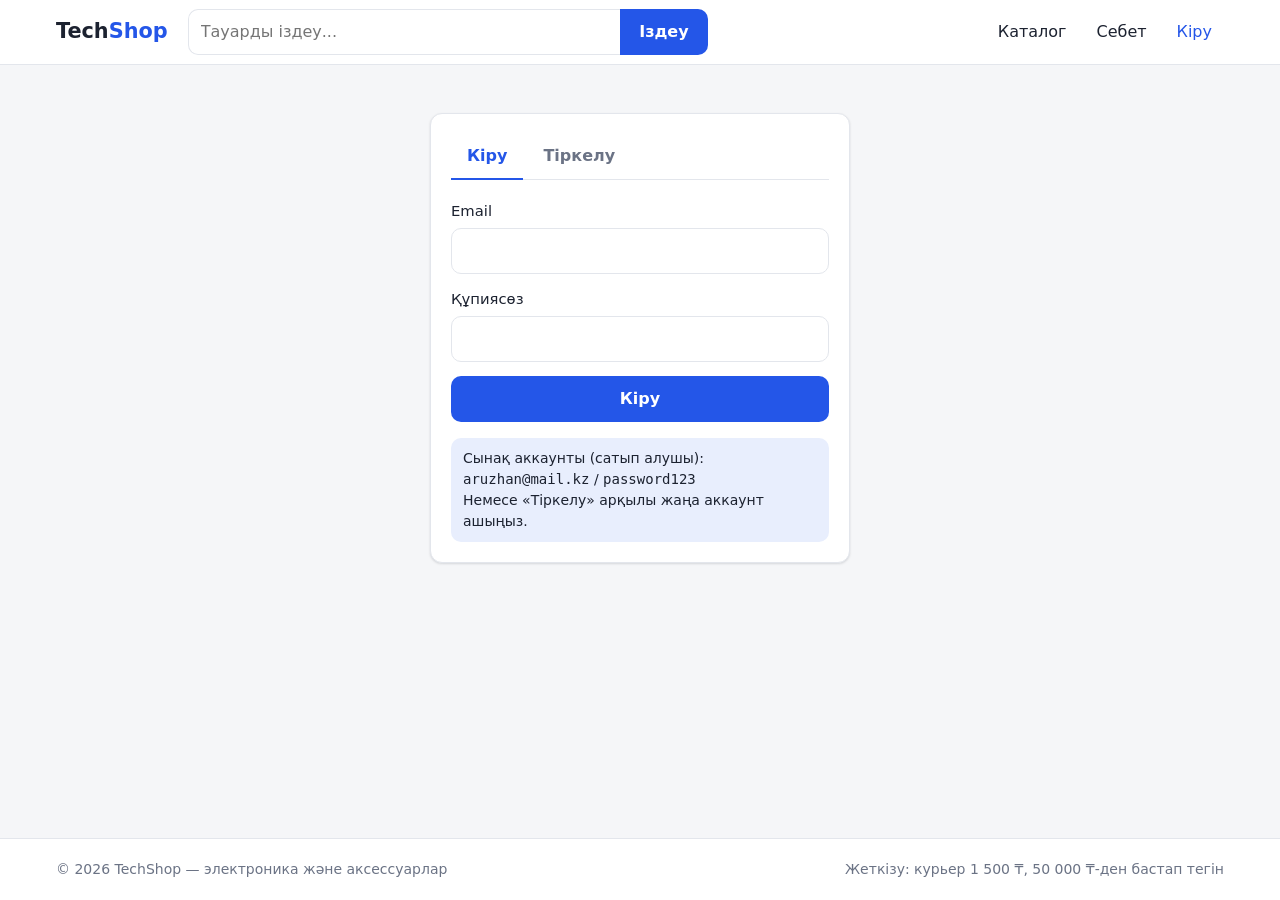
<file: frontend/account.html>
<!DOCTYPE html>
<html lang="kk">
<head>
  <meta charset="UTF-8">
  <meta name="viewport" content="width=device-width, initial-scale=1.0">
  <title>Жеке кабинет — TechShop</title>
  <link rel="stylesheet" href="css/style.css">
</head>
<body>
  <header id="site-header"></header>

  <main>
    <div class="container">
      <h1>Жеке кабинет</h1>
      <div class="tabs">
        <button type="button" class="active" data-tab="orders">Менің тапсырыстарым</button>
        <button type="button" data-tab="profile">Профиль</button>
      </div>

      <section id="tab-orders">
        <div id="orders"><div class="loading">Жүктелуде...</div></div>
      </section>

      <section id="tab-profile" class="hidden">
        <form id="profile-form" class="panel" style="max-width:520px" novalidate>
          <div class="field">
            <label>Email</label>
            <input name="email" disabled>
          </div>
          <div class="field">
            <label for="p-name">Аты-жөні</label>
            <input id="p-name" name="full_name" required>
          </div>
          <div class="field">
            <label for="p-phone">Телефон</label>
            <input id="p-phone" name="phone" type="tel">
          </div>
          <h3 style="margin-top:20px">Құпиясөзді ауыстыру</h3>
          <p class="small muted">Ауыстырмасаңыз, бос қалдырыңыз.</p>
          <div class="field">
            <label for="p-cur">Ағымдағы құпиясөз</label>
            <input id="p-cur" name="current_password" type="password" autocomplete="current-password">
          </div>
          <div class="field">
            <label for="p-new">Жаңа құпиясөз</label>
            <input id="p-new" name="new_password" type="password" autocomplete="new-password">
          </div>
          <button class="btn" type="submit">Сақтау</button>
        </form>
      </section>
    </div>
  </main>

  <footer id="site-footer"></footer>
  <script src="js/app.js"></script>
  <script src="js/account.js"></script>
</body>
</html>
</file>
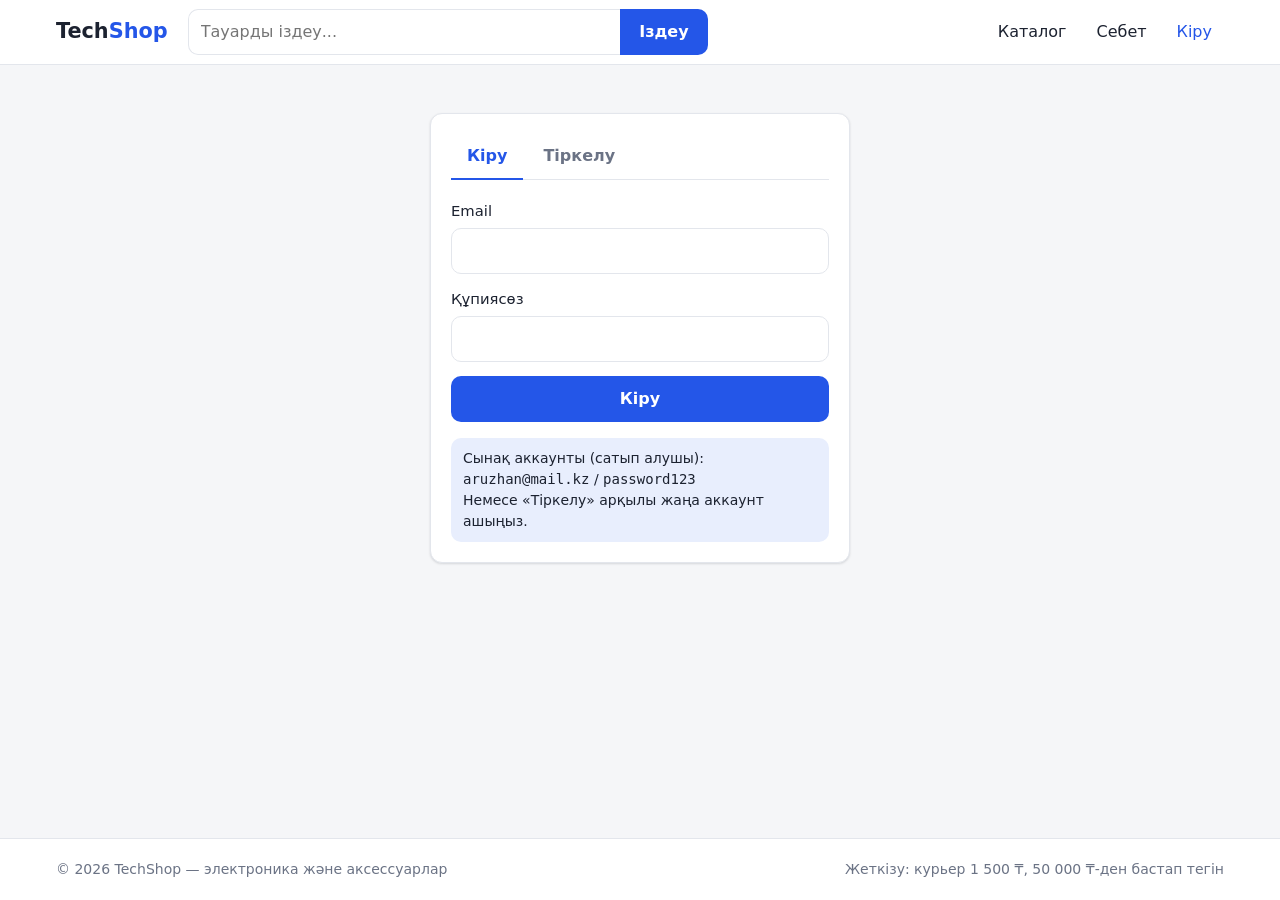
<file: frontend/admin.html>
<!DOCTYPE html>
<html lang="kk">
<head>
  <meta charset="UTF-8">
  <meta name="viewport" content="width=device-width, initial-scale=1.0">
  <title>Әкімші панелі — TechShop</title>
  <link rel="stylesheet" href="css/style.css">
</head>
<body>
  <header id="site-header"></header>

  <main>
    <div class="container" id="admin-root">
      <h1>Әкімші панелі</h1>
      <div class="tabs">
        <button type="button" class="active" data-tab="orders">Тапсырыстар</button>
        <button type="button" data-tab="products">Тауарлар</button>
        <button type="button" data-tab="categories">Санаттар</button>
      </div>

      <div class="stats" id="stats"></div>

      <!-- Тапсырыстар -->
      <section id="tab-orders">
        <div class="toolbar">
          <select id="order-filter" aria-label="Күй бойынша сүзгі">
            <option value="">Барлық күйлер</option>
          </select>
        </div>
        <div class="panel table-wrap">
          <table>
            <thead><tr>
              <th>№</th><th>Күні</th><th>Сатып алушы</th><th>Тауарлар</th><th class="num">Сома</th><th>Күйі</th>
            </tr></thead>
            <tbody id="orders-body"><tr><td colspan="6" class="loading">Жүктелуде...</td></tr></tbody>
          </table>
        </div>
      </section>

      <!-- Тауарлар -->
      <section id="tab-products" class="hidden">
        <div class="toolbar">
          <input type="search" id="product-search" placeholder="Атауы бойынша іздеу..." style="max-width:320px">
          <button class="btn" id="new-product">+ Жаңа тауар</button>
        </div>
        <div class="panel table-wrap">
          <table>
            <thead><tr>
              <th>ID</th><th>Атауы</th><th>Санат</th><th class="num">Баға</th><th class="num">Қалдық</th><th>Күйі</th><th></th>
            </tr></thead>
            <tbody id="products-body"></tbody>
          </table>
        </div>
      </section>

      <!-- Санаттар -->
      <section id="tab-categories" class="hidden">
        <div class="cart-layout">
          <div class="panel table-wrap">
            <table>
              <thead><tr><th>ID</th><th>Атауы</th><th>Slug</th><th>Ата-санат</th><th class="num">Тауар</th><th></th></tr></thead>
              <tbody id="categories-body"></tbody>
            </table>
          </div>
          <form class="panel" id="category-form" novalidate>
            <h3>Жаңа санат</h3>
            <div class="field"><label for="c-name">Атауы</label><input id="c-name" name="name" required></div>
            <div class="field"><label for="c-slug">Slug (латынша)</label><input id="c-slug" name="slug" placeholder="smart-watches" required></div>
            <div class="field"><label for="c-parent">Ата-санат</label><select id="c-parent" name="parent_id"></select></div>
            <button class="btn block" type="submit">Қосу</button>
          </form>
        </div>
      </section>
    </div>
  </main>

  <!-- Тауарды қосу / өңдеу терезесі -->
  <dialog id="product-dialog">
    <form id="product-form" novalidate>
      <h2 id="product-dialog-title">Тауар</h2>
      <input type="hidden" name="id">
      <div class="field"><label for="f-name">Атауы</label><input id="f-name" name="name" required></div>
      <div class="field"><label for="f-category">Санат</label><select id="f-category" name="category_id"></select></div>
      <div class="row">
        <div class="field"><label for="f-price">Бағасы, ₸</label><input id="f-price" name="price" type="number" min="0" step="0.01" required></div>
        <div class="field"><label for="f-stock">Қалдық, дана</label><input id="f-stock" name="stock" type="number" min="0" step="1" required></div>
      </div>
      <div class="field"><label for="f-image">Сурет сілтемесі (URL)</label><input id="f-image" name="image_url" placeholder="https://..."></div>
      <div class="field"><label for="f-desc">Сипаттамасы</label><textarea id="f-desc" name="description" rows="4"></textarea></div>
      <div class="field"><label class="checkbox"><input type="checkbox" name="is_active"> Каталогта көрсету</label></div>
      <div class="dialog-actions">
        <button type="button" class="btn secondary" id="product-cancel">Болдырмау</button>
        <button type="submit" class="btn">Сақтау</button>
      </div>
    </form>
  </dialog>

  <footer id="site-footer"></footer>
  <script src="js/app.js"></script>
  <script src="js/admin.js"></script>
</body>
</html>
</file>
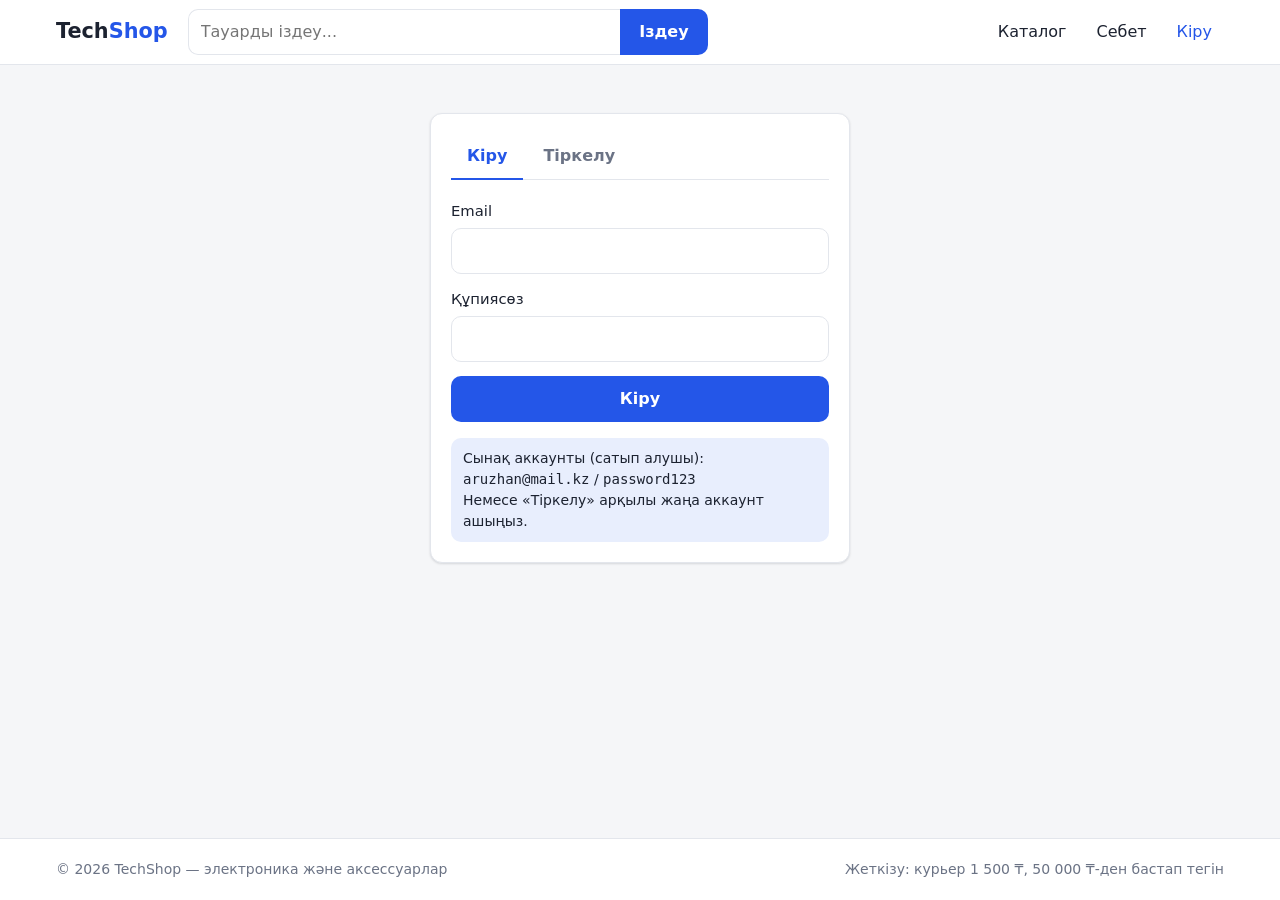
<file: frontend/cart.html>
<!DOCTYPE html>
<html lang="kk">
<head>
  <meta charset="UTF-8">
  <meta name="viewport" content="width=device-width, initial-scale=1.0">
  <title>Себет — TechShop</title>
  <link rel="stylesheet" href="css/style.css">
</head>
<body>
  <header id="site-header"></header>

  <main>
    <div class="container" id="cart-root">
      <div class="loading">Жүктелуде...</div>
    </div>
  </main>

  <footer id="site-footer"></footer>
  <script src="js/app.js"></script>
  <script src="js/cart.js"></script>
</body>
</html>
</file>
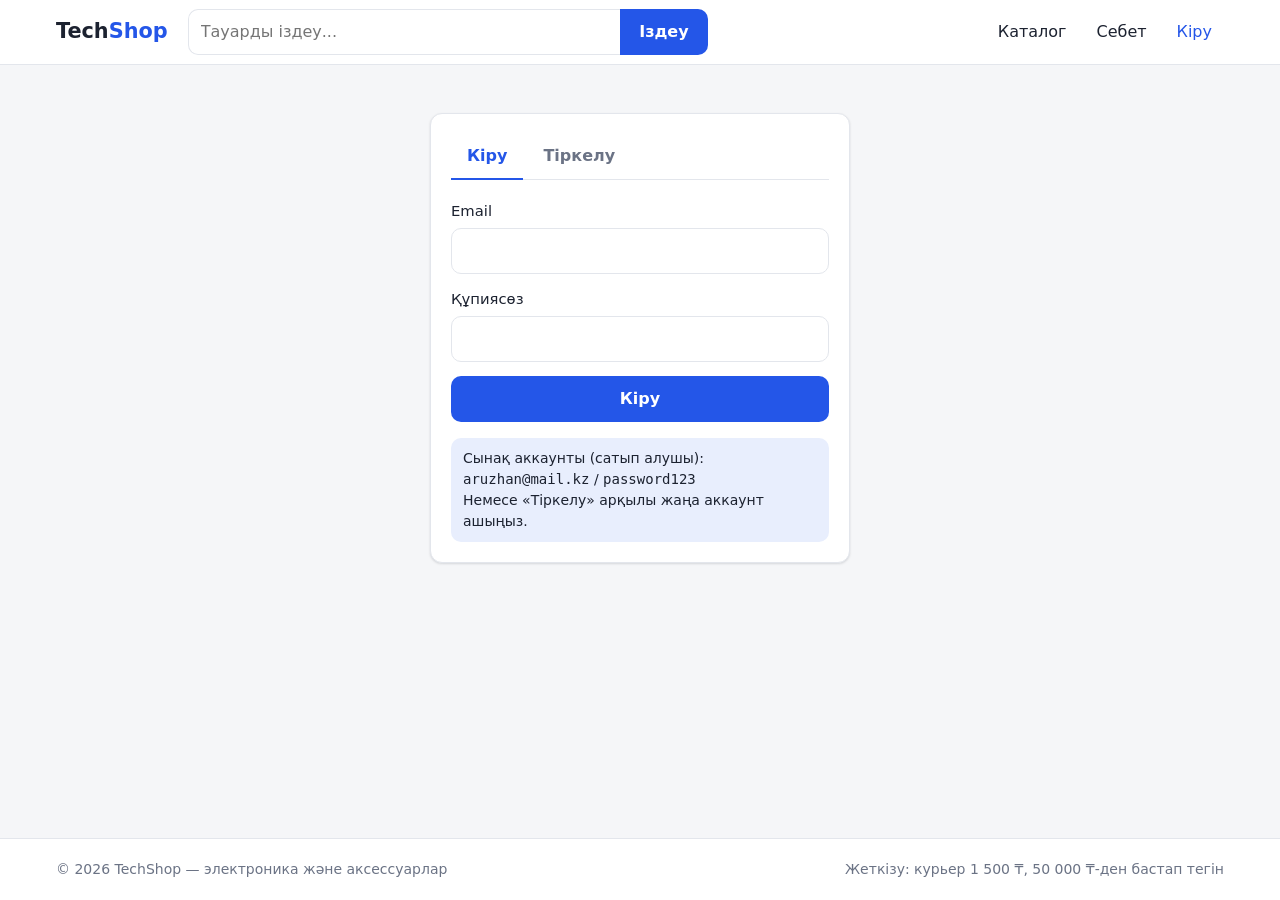
<file: frontend/login.html>
<!DOCTYPE html>
<html lang="kk">
<head>
  <meta charset="UTF-8">
  <meta name="viewport" content="width=device-width, initial-scale=1.0">
  <title>Кіру — TechShop</title>
  <link rel="stylesheet" href="css/style.css">
</head>
<body>
  <header id="site-header"></header>

  <main>
    <div class="container">
      <div class="auth-box panel">
        <div class="tabs">
          <button type="button" class="active" data-tab="login">Кіру</button>
          <button type="button" data-tab="register">Тіркелу</button>
        </div>

        <form id="login-form" novalidate>
          <div class="field">
            <label for="login-email">Email</label>
            <input id="login-email" name="email" type="email" autocomplete="email" required>
          </div>
          <div class="field">
            <label for="login-password">Құпиясөз</label>
            <input id="login-password" name="password" type="password" autocomplete="current-password" required>
          </div>
          <button class="btn block" type="submit">Кіру</button>
          <div class="hint">
            Сынақ аккаунты (сатып алушы):<br>
            <code>aruzhan@mail.kz</code> / <code>password123</code><br>
            Немесе «Тіркелу» арқылы жаңа аккаунт ашыңыз.
          </div>
        </form>

        <form id="register-form" class="hidden" novalidate>
          <div class="field">
            <label for="reg-name">Аты-жөні</label>
            <input id="reg-name" name="full_name" autocomplete="name" required>
          </div>
          <div class="field">
            <label for="reg-email">Email</label>
            <input id="reg-email" name="email" type="email" autocomplete="email" required>
          </div>
          <div class="field">
            <label for="reg-phone">Телефон <span class="muted">(міндетті емес)</span></label>
            <input id="reg-phone" name="phone" type="tel" autocomplete="tel" placeholder="+7 700 000 00 00">
          </div>
          <div class="field">
            <label for="reg-password">Құпиясөз</label>
            <input id="reg-password" name="password" type="password" autocomplete="new-password" minlength="6" required>
            <div class="small muted">Кемінде 6 таңба</div>
          </div>
          <button class="btn block" type="submit">Тіркелу</button>
        </form>
      </div>
    </div>
  </main>

  <footer id="site-footer"></footer>
  <script src="js/app.js"></script>
  <script src="js/login.js"></script>
</body>
</html>
</file>
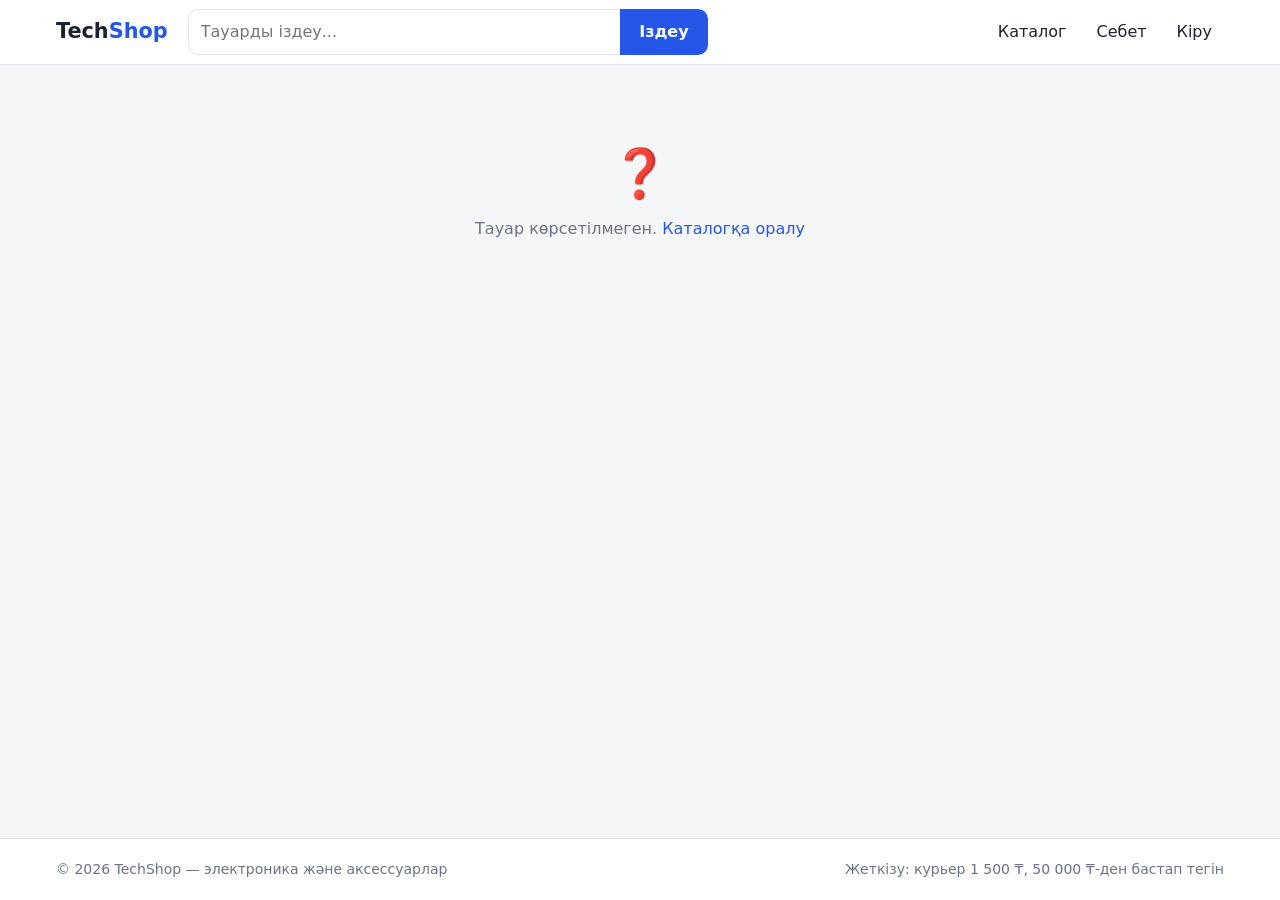
<file: frontend/product.html>
<!DOCTYPE html>
<html lang="kk">
<head>
  <meta charset="UTF-8">
  <meta name="viewport" content="width=device-width, initial-scale=1.0">
  <title>Тауар — TechShop</title>
  <link rel="stylesheet" href="css/style.css">
</head>
<body>
  <header id="site-header"></header>

  <main>
    <div class="container" id="product-root">
      <div class="loading">Жүктелуде...</div>
    </div>
  </main>

  <footer id="site-footer"></footer>
  <script src="js/app.js"></script>
  <script src="js/product.js"></script>
</body>
</html>
</file>
<file: frontend/css/style.css>
/* =====================================================================
   TechShop — интернет-дүкен стильдері
   ===================================================================== */
:root {
  --bg: #f5f6f8;
  --surface: #ffffff;
  --text: #1c2230;
  --muted: #6b7385;
  --border: #e3e6ec;
  --accent: #2456e8;
  --accent-hover: #1a44c2;
  --accent-soft: #e8eefd;
  --success: #1f9d55;
  --success-soft: #e3f5ea;
  --danger: #d93f3f;
  --danger-soft: #fdeaea;
  --warning: #c7810a;
  --warning-soft: #fdf3e1;
  --star: #f5a623;
  --radius: 12px;
  --shadow: 0 1px 2px rgba(16, 24, 40, .06), 0 1px 3px rgba(16, 24, 40, .08);
  --shadow-lg: 0 10px 30px rgba(16, 24, 40, .12);
  font-size: 16px;
}

* { box-sizing: border-box; }

body {
  margin: 0;
  font-family: "Inter", system-ui, -apple-system, "Segoe UI", Roboto, Arial, sans-serif;
  background: var(--bg);
  color: var(--text);
  line-height: 1.5;
  min-height: 100vh;
  display: flex;
  flex-direction: column;
}

a { color: var(--accent); text-decoration: none; }
a:hover { text-decoration: underline; }
h1, h2, h3 { line-height: 1.25; margin: 0 0 .75rem; }
h1 { font-size: 1.6rem; }
h2 { font-size: 1.25rem; }
h3 { font-size: 1.05rem; }
img { max-width: 100%; display: block; }

.container { width: 100%; max-width: 1200px; margin: 0 auto; padding: 0 16px; }
main { flex: 1; padding: 24px 0 48px; }
.muted { color: var(--muted); }
.small { font-size: .875rem; }
.hidden { display: none !important; }

/* ---------- Header ---------- */
.site-header {
  background: var(--surface);
  border-bottom: 1px solid var(--border);
  position: sticky; top: 0; z-index: 20;
}
.site-header .container {
  display: flex; align-items: center; gap: 20px; height: 64px;
}
.logo { font-weight: 800; font-size: 1.3rem; color: var(--text); white-space: nowrap; }
.logo span { color: var(--accent); }
.logo:hover { text-decoration: none; }
.search { flex: 1; display: flex; max-width: 520px; }
.search input {
  flex: 1; border-radius: 10px 0 0 10px; border-right: none;
}
.search button { border-radius: 0 10px 10px 0; }
.nav { display: flex; align-items: center; gap: 6px; margin-left: auto; }
.nav a, .nav button.link {
  padding: 8px 12px; border-radius: 8px; color: var(--text); font-weight: 500;
  white-space: nowrap; position: relative;
}
.nav a:hover, .nav button.link:hover { background: var(--bg); text-decoration: none; }
.nav a.active { color: var(--accent); }
.badge {
  display: inline-flex; align-items: center; justify-content: center;
  min-width: 20px; height: 20px; padding: 0 6px; border-radius: 10px;
  background: var(--accent); color: #fff; font-size: .75rem; font-weight: 700;
  margin-left: 4px;
}

/* ---------- Footer ---------- */
.site-footer { background: var(--surface); border-top: 1px solid var(--border); padding: 20px 0; }
.site-footer .container { display: flex; justify-content: space-between; gap: 16px; flex-wrap: wrap; }

/* ---------- Forms & buttons ---------- */
input, select, textarea {
  font: inherit; color: inherit; width: 100%;
  padding: 10px 12px; border: 1px solid var(--border); border-radius: 10px;
  background: var(--surface);
}
input:focus, select:focus, textarea:focus {
  outline: none; border-color: var(--accent); box-shadow: 0 0 0 3px var(--accent-soft);
}
textarea { resize: vertical; min-height: 80px; }
label { display: block; font-weight: 500; margin-bottom: 6px; font-size: .925rem; }
.field { margin-bottom: 14px; }
.field-error { color: var(--danger); font-size: .825rem; margin-top: 4px; }
.row { display: flex; gap: 12px; }
.row > * { flex: 1; }
.checkbox { display: flex; align-items: center; gap: 8px; font-weight: 400; cursor: pointer; }
.checkbox input { width: auto; }

.btn {
  display: inline-flex; align-items: center; justify-content: center; gap: 6px;
  font: inherit; font-weight: 600; padding: 10px 18px; border-radius: 10px;
  border: 1px solid transparent; cursor: pointer; background: var(--accent); color: #fff;
  transition: background .15s, transform .05s;
}
.btn:hover { background: var(--accent-hover); text-decoration: none; }
.btn:active { transform: translateY(1px); }
.btn:disabled { opacity: .55; cursor: not-allowed; }
.btn.secondary { background: var(--surface); color: var(--text); border-color: var(--border); }
.btn.secondary:hover { background: var(--bg); }
.btn.danger { background: var(--danger); }
.btn.danger:hover { background: #b83232; }
.btn.ghost { background: transparent; color: var(--accent); padding: 6px 10px; }
.btn.ghost:hover { background: var(--accent-soft); }
.btn.sm { padding: 6px 12px; font-size: .875rem; }
.btn.block { width: 100%; }
button.link { background: none; border: none; font: inherit; cursor: pointer; color: var(--accent); padding: 0; }

/* ---------- Cards / panels ---------- */
.panel {
  background: var(--surface); border: 1px solid var(--border);
  border-radius: var(--radius); padding: 20px; box-shadow: var(--shadow);
}
.panel + .panel { margin-top: 16px; }

/* ---------- Catalog layout ---------- */
.catalog { display: grid; grid-template-columns: 250px 1fr; gap: 24px; align-items: start; }
.sidebar { position: sticky; top: 88px; }
/* grid ішіндегі элементтер мазмұнына қарай кеңеймесін (телефонда көлденең айналу болмасын) */
.catalog > *, .cart-layout > *, .product > * { min-width: 0; }
.sidebar h3 { margin-top: 4px; }
.cat-list { list-style: none; margin: 0 0 20px; padding: 0; }
.cat-list li a {
  display: flex; justify-content: space-between; padding: 7px 10px; border-radius: 8px;
  color: var(--text);
}
.cat-list li a:hover { background: var(--bg); text-decoration: none; }
.cat-list li a.active { background: var(--accent-soft); color: var(--accent); font-weight: 600; }
.cat-list li.sub a { padding-left: 26px; font-size: .95rem; }
.cat-list .count { color: var(--muted); font-size: .85rem; }

.toolbar {
  display: flex; justify-content: space-between; align-items: center; gap: 12px;
  margin-bottom: 16px; flex-wrap: wrap;
}
.toolbar select { width: auto; }

.grid { display: grid; grid-template-columns: repeat(auto-fill, minmax(220px, 1fr)); gap: 16px; }

.card {
  background: var(--surface); border: 1px solid var(--border); border-radius: var(--radius);
  overflow: hidden; display: flex; flex-direction: column; box-shadow: var(--shadow);
  transition: box-shadow .15s, transform .15s;
}
.card:hover { box-shadow: var(--shadow-lg); transform: translateY(-2px); }
.card a.card-link { color: inherit; display: block; }
.card a.card-link:hover { text-decoration: none; }
.card-body { padding: 14px; display: flex; flex-direction: column; gap: 6px; flex: 1; }
.card-title { font-weight: 600; margin: 0; }
.card-cat { color: var(--muted); font-size: .8rem; text-transform: uppercase; letter-spacing: .03em; }
.card-footer { display: flex; justify-content: space-between; align-items: center; padding: 0 14px 14px; gap: 8px; }
.price { font-weight: 800; font-size: 1.15rem; white-space: nowrap; }

.thumb {
  aspect-ratio: 4 / 3; display: flex; align-items: center; justify-content: center;
  background: linear-gradient(135deg, #eef2fb, #f8f9fc); font-size: 64px; overflow: hidden;
}
.thumb img { width: 100%; height: 100%; object-fit: contain; }
.thumb.sm { width: 72px; height: 72px; aspect-ratio: auto; font-size: 32px; border-radius: 10px; flex-shrink: 0; }

.stars { color: var(--star); letter-spacing: 1px; white-space: nowrap; }
.stars .off { color: #d6d9e0; }
.stock { font-size: .85rem; }
.stock.in { color: var(--success); }
.stock.low { color: var(--warning); }
.stock.out { color: var(--danger); }

.pagination { display: flex; justify-content: center; gap: 6px; margin-top: 24px; flex-wrap: wrap; }
.pagination button {
  min-width: 40px; height: 40px; border-radius: 10px; border: 1px solid var(--border);
  background: var(--surface); cursor: pointer; font: inherit;
}
.pagination button.active { background: var(--accent); color: #fff; border-color: var(--accent); }
.pagination button:disabled { opacity: .4; cursor: default; }

.empty { text-align: center; padding: 48px 16px; color: var(--muted); }
.empty .icon { font-size: 48px; margin-bottom: 8px; }

/* ---------- Product page ---------- */
.breadcrumbs { font-size: .9rem; color: var(--muted); margin-bottom: 16px; }
.product { display: grid; grid-template-columns: 1fr 1fr; gap: 32px; }
.product .thumb { border-radius: var(--radius); font-size: 140px; border: 1px solid var(--border); }
.product h1 { font-size: 1.8rem; }
.product .price { font-size: 1.8rem; margin: 12px 0; }
.buy { display: flex; gap: 12px; align-items: center; margin: 16px 0; }
.qty { display: inline-flex; align-items: center; border: 1px solid var(--border); border-radius: 10px; overflow: hidden; background: var(--surface); }
.qty button { width: 36px; height: 40px; border: none; background: none; font-size: 1.1rem; cursor: pointer; }
.qty button:hover { background: var(--bg); }
.qty input { width: 52px; text-align: center; border: none; border-radius: 0; padding: 8px 0; }
.qty input:focus { box-shadow: none; }
.qty.sm button { height: 32px; width: 30px; }
.qty.sm input { width: 40px; padding: 4px 0; }
.description { white-space: pre-line; }

.reviews { margin-top: 32px; }
.review { border-top: 1px solid var(--border); padding: 14px 0; }
.review:first-child { border-top: none; }
.review-head { display: flex; justify-content: space-between; gap: 12px; align-items: center; }
.star-input { display: flex; gap: 4px; font-size: 28px; }
.star-input button { background: none; border: none; cursor: pointer; color: #d6d9e0; padding: 0; line-height: 1; font-size: inherit; }
.star-input button:hover { transform: scale(1.1); }
.star-input button.on { color: var(--star); }

/* ---------- Cart ---------- */
.cart-layout { display: grid; grid-template-columns: 1fr 380px; gap: 24px; align-items: start; }
.cart-item { display: flex; gap: 14px; align-items: center; padding: 14px 0; border-top: 1px solid var(--border); }
.cart-item:first-child { border-top: none; }
.cart-item .info { flex: 1; min-width: 0; }
.cart-item .sum { font-weight: 700; min-width: 110px; text-align: right; }
.summary-line { display: flex; justify-content: space-between; padding: 6px 0; }
.summary-line.total { font-size: 1.2rem; font-weight: 800; border-top: 1px solid var(--border); margin-top: 8px; padding-top: 12px; }
.choice { display: flex; gap: 10px; }
.choice label {
  flex: 1; border: 1px solid var(--border); border-radius: 10px; padding: 10px 12px;
  cursor: pointer; font-weight: 500; display: flex; gap: 8px; align-items: flex-start;
}
.choice label:has(input:checked) { border-color: var(--accent); background: var(--accent-soft); }
.choice input { width: auto; margin-top: 4px; }
.choice small { display: block; color: var(--muted); font-weight: 400; }

/* ---------- Status badges / tables ---------- */
.status {
  display: inline-block; padding: 3px 10px; border-radius: 999px; font-size: .8rem; font-weight: 600;
  background: var(--bg); color: var(--muted);
}
.status.new { background: var(--accent-soft); color: var(--accent); }
.status.paid { background: var(--warning-soft); color: var(--warning); }
.status.shipped { background: #efe8fd; color: #6b3fd4; }
.status.delivered { background: var(--success-soft); color: var(--success); }
.status.cancelled { background: var(--danger-soft); color: var(--danger); }

.table-wrap { overflow-x: auto; }
table { width: 100%; border-collapse: collapse; }
th, td { text-align: left; padding: 10px 12px; border-bottom: 1px solid var(--border); vertical-align: top; }
th { font-size: .8rem; text-transform: uppercase; color: var(--muted); letter-spacing: .03em; font-weight: 600; }
tr.inactive td { opacity: .55; }
td.num, th.num { text-align: right; white-space: nowrap; }

.order { border: 1px solid var(--border); border-radius: var(--radius); padding: 16px; margin-bottom: 12px; }
.order-head { display: flex; justify-content: space-between; align-items: center; gap: 12px; flex-wrap: wrap; margin-bottom: 8px; }
.order ul { margin: 8px 0; padding-left: 18px; }

/* ---------- Tabs ---------- */
.tabs { display: flex; gap: 4px; border-bottom: 1px solid var(--border); margin-bottom: 20px; flex-wrap: wrap; }
.tabs button {
  background: none; border: none; font: inherit; font-weight: 600; color: var(--muted);
  padding: 10px 16px; cursor: pointer; border-bottom: 2px solid transparent; margin-bottom: -1px;
}
.tabs button.active { color: var(--accent); border-bottom-color: var(--accent); }

.stats { display: grid; grid-template-columns: repeat(auto-fill, minmax(180px, 1fr)); gap: 12px; margin-bottom: 20px; }
.stat { background: var(--surface); border: 1px solid var(--border); border-radius: var(--radius); padding: 16px; }
.stat .value { font-size: 1.6rem; font-weight: 800; }
.stat .label { color: var(--muted); font-size: .875rem; }

/* ---------- Auth ---------- */
.auth-box { max-width: 420px; margin: 24px auto; }
.hint { background: var(--accent-soft); border-radius: 10px; padding: 10px 12px; font-size: .875rem; margin-top: 16px; }

/* ---------- Dialog ---------- */
dialog {
  border: none; border-radius: var(--radius); padding: 0; width: min(560px, calc(100% - 32px));
  box-shadow: var(--shadow-lg);
}
dialog::backdrop { background: rgba(16, 24, 40, .45); }
dialog form { padding: 24px; }
.dialog-actions { display: flex; justify-content: flex-end; gap: 8px; margin-top: 8px; }

/* ---------- Toast ---------- */
.toasts { position: fixed; bottom: 20px; right: 20px; display: flex; flex-direction: column; gap: 8px; z-index: 100; }
.toast {
  background: var(--text); color: #fff; padding: 12px 16px; border-radius: 10px;
  box-shadow: var(--shadow-lg); max-width: 360px; animation: toast-in .2s ease-out;
}
.toast.error { background: var(--danger); }
.toast.success { background: var(--success); }
@keyframes toast-in { from { opacity: 0; transform: translateY(10px); } }

.alert { padding: 12px 14px; border-radius: 10px; margin-bottom: 14px; }
.alert.error { background: var(--danger-soft); color: var(--danger); }
.alert.success { background: var(--success-soft); color: var(--success); }

.loading { text-align: center; padding: 40px; color: var(--muted); }

/* ---------- Responsive ---------- */
@media (max-width: 900px) {
  .catalog, .cart-layout, .product { grid-template-columns: 1fr; }
  .sidebar { position: static; padding: 14px; }
  /* Телефонда санаттар — көлденең айналатын жолақ */
  .cat-list { display: flex; gap: 6px; overflow-x: auto; margin-bottom: 12px; padding-bottom: 4px; }
  .cat-list li a { gap: 8px; white-space: nowrap; border: 1px solid var(--border); }
  .cat-list li.sub a { padding-left: 10px; font-size: 1rem; }
  .sidebar h3 { font-size: .95rem; margin-bottom: 8px; }
}
@media (max-width: 640px) {
  .site-header .container { flex-wrap: wrap; height: auto; padding-top: 10px; padding-bottom: 10px; gap: 10px; }
  .search { order: 3; max-width: none; flex-basis: 100%; }
  .nav a, .nav button.link { padding: 6px 8px; font-size: .9rem; }
  .row, .choice { flex-direction: column; }
  .sidebar .row { flex-direction: row; }
  .grid { grid-template-columns: repeat(auto-fill, minmax(160px, 1fr)); gap: 10px; }
  .cart-item { flex-wrap: wrap; }
  .cart-item .sum { min-width: 0; }
}
</file>
